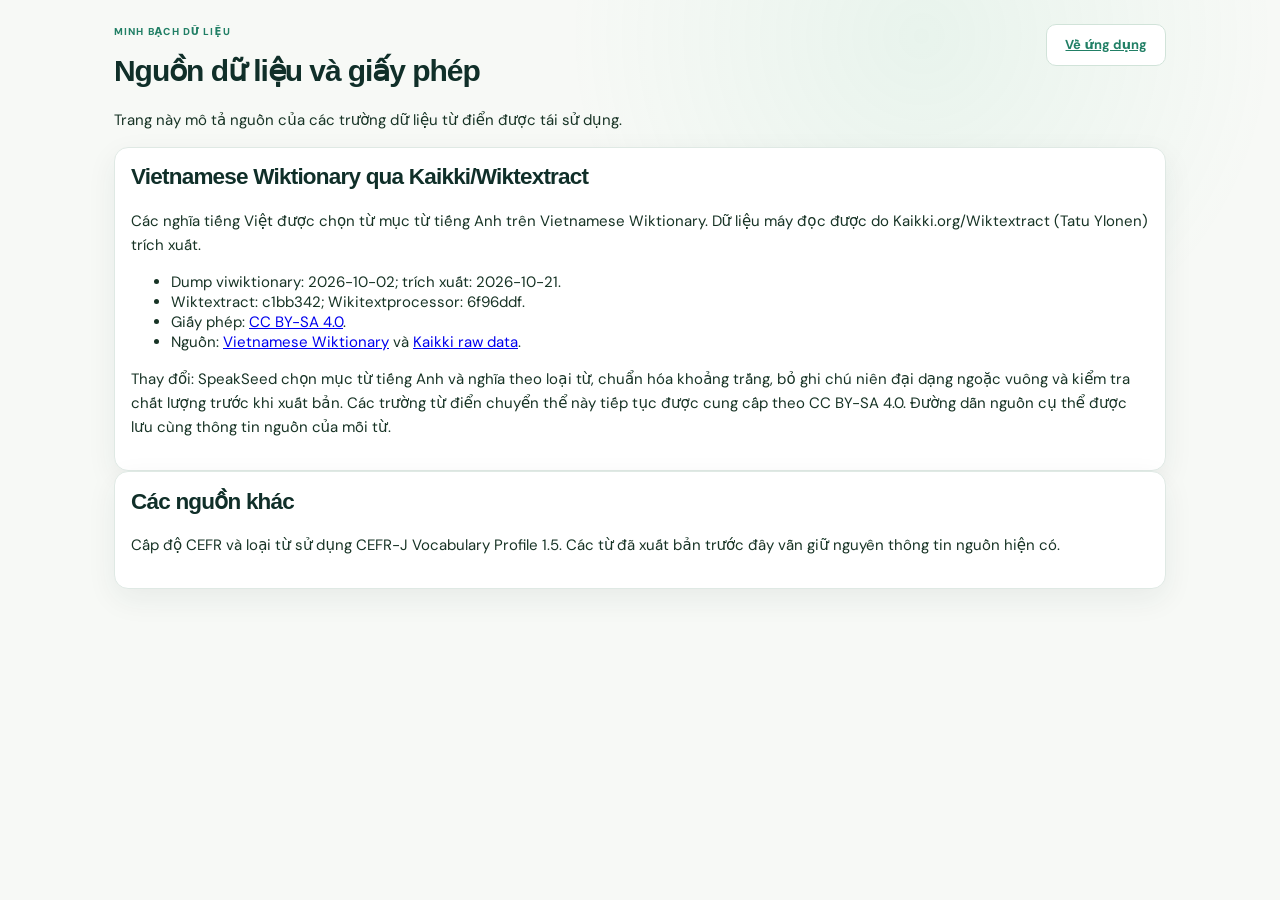
<file: static/data-attribution.html>
<!doctype html>
<html lang="vi"><head><meta charset="utf-8"><meta name="viewport" content="width=device-width,initial-scale=1">
<title>SpeakSeed — Nguồn dữ liệu và giấy phép</title><link rel="stylesheet" href="/static/style.css?v=13"><link rel="stylesheet" href="/static/v2.css?v=3"></head>
<body class="review-body"><main class="review-shell"><header><div><p class="eyebrow">MINH BẠCH DỮ LIỆU</p>
<h1>Nguồn dữ liệu và giấy phép</h1><p>Trang này mô tả nguồn của các trường dữ liệu từ điển được tái sử dụng.</p></div><a class="outline" href="/">Về ứng dụng</a></header>
<section class="review-card"><h2>Vietnamese Wiktionary qua Kaikki/Wiktextract</h2>
<p>Các nghĩa tiếng Việt được chọn từ mục từ tiếng Anh trên Vietnamese Wiktionary. Dữ liệu máy đọc được do Kaikki.org/Wiktextract (Tatu Ylonen) trích xuất.</p>
<ul><li>Dump viwiktionary: 2026-10-02; trích xuất: 2026-10-21.</li>
<li>Wiktextract: c1bb342; Wikitextprocessor: 6f96ddf.</li>
<li>Giấy phép: <a href="https://creativecommons.org/licenses/by-sa/4.0/" rel="license">CC BY-SA 4.0</a>.</li>
<li>Nguồn: <a href="https://vi.wiktionary.org/">Vietnamese Wiktionary</a> và <a href="https://kaikki.org/viwiktionary/rawdata.html">Kaikki raw data</a>.</li></ul>
<p>Thay đổi: SpeakSeed chọn mục từ tiếng Anh và nghĩa theo loại từ, chuẩn hóa khoảng trắng, bỏ ghi chú niên đại dạng ngoặc vuông và kiểm tra chất lượng trước khi xuất bản. Các trường từ điển chuyển thể này tiếp tục được cung cấp theo CC BY-SA 4.0. Đường dẫn nguồn cụ thể được lưu cùng thông tin nguồn của mỗi từ.</p></section>
<section class="review-card"><h2>Các nguồn khác</h2><p>Cấp độ CEFR và loại từ sử dụng CEFR-J Vocabulary Profile 1.5. Các từ đã xuất bản trước đây vẫn giữ nguyên thông tin nguồn hiện có.</p></section>
</main></body></html>
</file>
<file: static/style.css>
@import url('https://fonts.googleapis.com/css2?family=DM+Sans:wght@400;500;600;700;800&family=Plus+Jakarta+Sans:wght@500;600;700;800&display=swap');
:root{--ink:#1e3440;--muted:#82939a;--green:#287b62;--light:#e9f6ee;--border:#e8edeb;--bg:#f8faf8;--orange:#ffb862}*{box-sizing:border-box}body{margin:0;font-family:'DM Sans',sans-serif;background:var(--bg);color:var(--ink)}button,input,textarea,select{font:inherit}button{cursor:pointer}h1,h2,h3,p{margin-top:0}h1,h2,h3{font-family:'Plus Jakarta Sans',sans-serif;letter-spacing:-.04em}p{line-height:1.6}.layout{display:flex;min-height:100vh}.sidebar{width:254px;background:#fff;border-right:1px solid var(--border);padding:29px 18px;display:flex;flex-direction:column;position:sticky;top:0;height:100vh;flex-shrink:0}.brand{font-size:25px;font-weight:800;letter-spacing:-1.5px;padding:0 13px 45px;color:#193c34}.brand>span:not(.brandmark){color:#47a47b}.brandmark{display:inline-grid;place-items:center;width:38px;height:38px;background:#d9f2df;color:#21835d;border-radius:12px;margin-right:6px;font-size:29px}.brand small{display:block;font-size:9px;letter-spacing:2px;margin:6px 0 0 52px;color:#92a6a0}.nav{display:grid;gap:9px}.nav button{border:0;background:transparent;text-align:left;border-radius:13px;padding:15px 18px;font-size:15px;font-weight:700;color:#73858a;display:flex;gap:15px;align-items:center}.nav button.active{background:#e5f5eb;color:#267e5b}.nav button:hover{background:#eff8f2}.sidebar-bottom{margin-top:auto}.side-card{border-radius:17px;background:#f1f8e9;padding:19px}.side-card>div{font-size:30px;margin-bottom:8px}.side-card b{font-size:14px}.side-card p{font-size:12px;color:#72877b;margin:7px 0 0}.user{padding:19px 7px 0;font-size:12px;color:#7b898a}.main{flex:1;min-width:0}.top{height:91px;background:#fff;border-bottom:1px solid var(--border);padding:0 45px;display:flex;justify-content:space-between;align-items:center}.breadcrumb{font-size:10px;letter-spacing:1.5px;font-weight:800;color:#a4b1b0}.breadcrumb span{margin:0 10px;color:#c8d2cd}.breadcrumb b{color:#54756a}.topright{display:flex;gap:14px;align-items:center}.pill{background:#fff6e8;color:#ae722c;border-radius:22px;padding:10px 15px;font-size:13px}.outline{border:1px solid #d9e8de;background:white;border-radius:11px;padding:11px 17px;color:#24775c;font-weight:800}.content{max-width:1240px;margin:auto;padding:38px 45px 70px}.hero{background:#dff1e6;min-height:276px;border-radius:25px;padding:43px 45px;display:flex;align-items:center;justify-content:space-between;overflow:hidden;position:relative}.eyebrow{font-size:11px;letter-spacing:2px;color:#32866a;font-weight:800;margin-bottom:13px}.hero h1{font-size:38px;line-height:1.2;max-width:570px;margin-bottom:15px}.hero p{max-width:480px;color:#66847a;margin-bottom:22px}.hero-graphic{font-size:128px;transform:rotate(-13deg);filter:drop-shadow(0 18px 15px #8db9a980)}.primary{border:0;border-radius:12px;background:#288362;color:white;padding:13px 22px;font-weight:800;box-shadow:0 5px 12px #267c6030}.primary:hover{background:#1f6e52}.primary:disabled{opacity:.45;cursor:not-allowed}.section-head{display:flex;align-items:end;justify-content:space-between;margin:33px 0 18px}.section-head h2{font-size:21px;margin:0}.section-head small{color:var(--muted)}.stats{display:grid;grid-template-columns:repeat(3,1fr);gap:16px;margin-top:24px}.stat,.panel,.topic,.game,.flash,.chatbox{background:#fff;border:1px solid var(--border);border-radius:18px}.stat{padding:22px;display:flex;gap:17px;align-items:center}.stat .emoji{font-size:27px;background:#f1f8f4;width:55px;height:55px;display:grid;place-items:center;border-radius:15px}.stat strong{display:block;font-size:25px}.stat small{color:var(--muted);font-size:12px}.topics{display:grid;grid-template-columns:repeat(3,1fr);gap:16px}.topic{padding:22px;cursor:pointer;transition:.15s}.topic:hover{transform:translateY(-3px);border-color:#8bcaad}.topic .topic-emoji{font-size:31px;background:#f3f8ef;display:grid;place-items:center;width:61px;height:61px;border-radius:17px;margin-bottom:20px}.topic h3{font-size:16px;margin:0 0 7px}.topic p{font-size:12px;color:var(--muted);margin:0}.topic .bar,.bar{height:7px;background:#edf3ee;border-radius:12px;overflow:hidden;margin-top:17px}.bar>div{height:100%;background:#45b785;border-radius:12px}.subhead{font-size:30px;margin:5px 0 9px}.subdesc{color:#82939a;margin-bottom:25px}.toolbar{display:flex;align-items:center;gap:12px;flex-wrap:wrap;margin:20px 0}.select{padding:12px 15px;border:1px solid #e0e9e5;background:white;border-radius:12px;color:#3d6054}.counter{color:#81948a;font-size:13px;margin-left:auto}.flash{max-width:620px;margin:25px auto;padding:30px 35px;text-align:center;min-height:335px;display:flex;flex-direction:column;align-items:center;justify-content:center;box-shadow:0 18px 50px #2a60430b}.flash .bigemoji{font-size:76px}.flash h2{font-size:43px;margin:15px 0 7px}.ipa{color:#85a096;font-size:17px}.meaning{font-size:22px;color:#2a8260;font-weight:800;margin:13px 0}.example{font-style:italic;color:#8a9c9a;font-size:14px}.actions{display:flex;justify-content:center;gap:12px;flex-wrap:wrap;margin:20px}.secondary{border:1px solid #cfe3d8;background:white;color:#2b8060;border-radius:12px;padding:12px 19px;font-weight:800}.danger{border-color:#ffe1d6;color:#d17954}.hint{color:#91a39c;font-size:12px;text-align:center}.panel{padding:25px}.speak-grid{display:grid;grid-template-columns:1.1fr .9fr;gap:20px}.score{font-size:62px;color:#2a8564;font-weight:800}.mic{font-size:33px;border:0;background:#e3f5ea;border-radius:50%;width:83px;height:83px;margin:17px}.mic.recording{background:#ffded8;animation:pulse 1s infinite}@keyframes pulse{50%{transform:scale(1.08)}}.feedback{padding:18px;border-radius:13px;background:#f0f8f2;margin-top:15px;white-space:pre-wrap}.game{max-width:680px;padding:30px;margin:auto}.choice{width:100%;padding:16px;text-align:left;border:1px solid #e3ebe6;border-radius:12px;background:#fff;margin:6px 0;font-weight:700}.choice:hover{background:#eef8f1}.choice.correct{background:#dcf5e6;border-color:#58b987}.choice.wrong{background:#ffe9e6;border-color:#f0a99a}.chatbox{max-width:820px;height:490px;display:flex;flex-direction:column;overflow:hidden}.messages{flex:1;overflow-y:auto;padding:22px;display:flex;flex-direction:column;gap:15px}.bubble{padding:13px 17px;border-radius:15px;max-width:83%;white-space:pre-wrap;line-height:1.6;font-size:14px;background:#f0f6f1;align-self:flex-start}.bubble.mine{background:#2e8867;color:white;align-self:flex-end}.chat-form{border-top:1px solid var(--border);display:flex;gap:10px;padding:16px}.chat-form input{flex:1;min-width:0;border:1px solid #e4ede8;border-radius:12px;padding:12px}.progressrow{display:flex;justify-content:space-between;border-bottom:1px solid var(--border);padding:15px 0;gap:15px}.progressrow:last-child{border:0}.muted{color:#81948d}.hidden{display:none!important}.modal-wrap{position:fixed;inset:0;background:#16382e80;z-index:10;display:grid;place-items:center;padding:20px}.modal{position:relative;background:white;width:100%;max-width:430px;padding:35px;border-radius:24px;box-shadow:0 30px 80px #0002;text-align:center}.modal h2{font-size:25px;margin-bottom:5px}.modal p{font-size:13px;color:#82918c}.logo-circle{background:#e6f5eb;color:#298360;font-size:37px;width:62px;height:62px;border-radius:19px;margin:0 auto 16px}.close{position:absolute;right:18px;top:12px;border:0;background:none;font-size:28px;color:#889}.modal form{text-align:left}.modal label{display:block;font-size:12px;font-weight:800;margin:15px 0 7px}.modal input{width:100%;border:1px solid #dbe8df;border-radius:11px;padding:13px}.full{width:100%;margin-top:20px}.textbtn{border:0;background:none;color:#288362;font-weight:800;margin-top:8px}.error{color:#c85648!important}.toast{position:fixed;right:20px;bottom:20px;background:#254e40;color:white;padding:13px 18px;border-radius:12px;opacity:0;pointer-events:none;transition:.2s;z-index:30}.toast.show{opacity:1}@media(max-width:950px){.sidebar{width:78px;padding:24px 10px}.brand{font-size:0;padding:0 8px 40px}.brandmark{font-size:28px}.brand small,.nav span,.sidebar-bottom{display:none}.nav button{justify-content:center;font-size:23px;padding:12px}.top{padding:0 25px}.content{padding:28px 25px}.hero h1{font-size:31px}.hero-graphic{font-size:80px}.topics{grid-template-columns:repeat(2,1fr)}}@media(max-width:620px){.layout{display:block}.sidebar{position:fixed;top:auto;bottom:0;left:0;width:100%;height:64px;z-index:5;padding:5px 6px;border-right:0;border-top:1px solid var(--border)}.brand{display:none}.nav{display:flex;justify-content:space-around;gap:0}.nav button{font-size:21px;padding:10px 12px}.main{padding-bottom:70px}.top{height:64px;padding:0 16px}.breadcrumb{font-size:9px;letter-spacing:.5px}.breadcrumb span{margin:0 3px}.pill{display:none}.outline{font-size:12px;padding:9px}.content{padding:20px 15px}.hero{padding:26px;min-height:240px}.hero h1{font-size:27px}.hero p{font-size:13px}.hero-graphic{display:none}.stats{grid-template-columns:repeat(3,1fr);gap:7px}.stat{padding:13px 7px;display:block;text-align:center}.stat .emoji{margin:auto auto 7px;width:38px;height:38px;font-size:20px}.stat strong{font-size:21px}.stat small{font-size:10px}.topics{gap:10px}.topic{padding:15px}.topic .topic-emoji{width:48px;height:48px;font-size:25px;margin-bottom:12px}.topic h3{font-size:14px}.speak-grid{grid-template-columns:1fr}.flash{padding:25px 15px}.flash h2{font-size:36px}.subhead{font-size:25px}.game{padding:18px}.counter{margin-left:0}}

.stagebar{display:flex;gap:13px;align-items:center;flex-wrap:wrap;background:#e8f5ed;border:1px solid #cfe8d9;border-radius:15px;padding:12px 18px;margin-bottom:23px;font-size:13px;color:#497562}.stagebar label{font-weight:800}.stagebar select{padding:9px 12px;background:white;border:1px solid #bddfcb;border-radius:9px;font-weight:700;color:#276c53}.answer-input{display:block;width:100%;padding:17px;margin:19px 0 14px;border:2px solid #dce9e1;border-radius:12px;font-size:17px;outline:none}.answer-input:focus{border-color:#45ae80}.promptemoji{font-size:58px;margin:16px 0}.exercise-question{font-size:27px;line-height:1.4}.nav{overflow-y:auto;min-height:0}.sidebar-bottom{padding-top:12px}@media(max-width:620px){.nav{overflow-x:auto;justify-content:flex-start}.nav button{flex:0 0 auto;font-size:20px}.nav button span{display:none}.stagebar span{width:100%}.exercise-question{font-size:22px}}
.speakpanel{background:white;border:1px solid #e3ece7;border-radius:22px;padding:24px;max-width:900px}.speakcontrols{display:flex;gap:12px;flex-wrap:wrap;margin-bottom:16px}.speakcontrols label{display:flex;flex-direction:column;gap:6px;font-size:13px;font-weight:700}.speakcontrols select{padding:11px;border:1px solid #cbdcd3;border-radius:10px;background:#f8fcfa;min-width:145px}.speaklog{height:350px;overflow-y:auto;background:#f6faf8;border-radius:15px;padding:18px;margin:18px 0;display:flex;flex-direction:column;gap:12px}.speaklog .bubble{max-width:85%;align-self:flex-start;white-space:pre-wrap}.speaklog .bubble.mine{align-self:flex-end;background:#d9f4e4}.speakactions{display:flex;gap:12px;margin-bottom:16px}@media(max-width:650px){.speakpanel{padding:14px}.speakcontrols label{width:100%}.speakcontrols select{width:100%}.speaklog{height:300px}}
.grammar-summary{display:grid;grid-template-columns:repeat(3,1fr);gap:14px;margin:22px 0}.grammar-summary>div{background:#eaf7ef;border:1px solid #cee8d8;border-radius:16px;padding:18px;text-align:center}.grammar-summary strong{display:block;font-size:28px;color:#277c5d}.grammar-summary span{font-size:12px;color:#6f887d}.grammar-roadmap{display:grid;gap:22px}.grammar-unit{background:white;border:1px solid var(--border);border-radius:21px;padding:25px}.unit-head{display:flex;justify-content:space-between;gap:20px}.unit-head h2{margin:3px 0 8px}.unit-head p{color:var(--muted);margin:0}.unit-score{text-align:center;background:#f2f8f4;border-radius:14px;padding:12px 18px;min-width:105px}.unit-score b{display:block;font-size:21px;color:#297e60}.unit-score small{font-size:10px;color:var(--muted)}.lesson-grid{display:grid;grid-template-columns:repeat(2,1fr);gap:10px;margin:20px 0}.lesson-card{border:1px solid #deebe3;background:#fbfdfc;border-radius:13px;padding:14px;text-align:left;display:flex;align-items:center;gap:12px;color:#294e41}.lesson-card>span{display:grid;place-items:center;min-width:31px;height:31px;border-radius:50%;background:#e5f4ea;color:#2b815f;font-weight:800}.lesson-card b,.lesson-card small{display:block}.lesson-card small{margin-top:4px;color:#879991}.lesson-card:hover{border-color:#70bd95;background:#f1faf4}.lesson-card.done{border-color:#58b987;background:#effaf3}.unit-test{margin-top:2px}.lesson-theory{display:grid;grid-template-columns:1.2fr .8fr;gap:24px;background:#e8f5ed;border:1px solid #cae5d5;border-radius:21px;padding:27px;margin:14px 0}.lesson-theory h1{margin:5px 0 12px}.lesson-theory p{line-height:1.7}.formula{background:white;border-radius:12px;padding:14px;margin-top:17px}.formula b{display:block;font-size:11px;color:#668579;text-transform:uppercase;margin-bottom:7px}.formula code{white-space:normal;color:#186c4d;font-size:15px}.examples{background:#fff;border-radius:15px;padding:18px}.examples h3{margin-top:0}.examples p{padding-bottom:12px;border-bottom:1px solid #edf2ef}.examples p:last-child{border:0;padding-bottom:0}.examples span{color:#71887f;font-size:13px}.common-errors{background:#fff4f0;border:1px solid #f4d9d0;border-radius:14px;padding:15px 19px;margin-bottom:20px}.common-errors summary{font-weight:800;cursor:pointer}.common-errors>div{margin-top:13px;font-size:14px}.grammar-exercise{max-width:820px;margin:22px auto;background:white;border:1px solid var(--border);border-radius:21px;padding:28px}.grammar-exercise h2{line-height:1.5}.exercise-meta{display:flex;justify-content:space-between;color:#568071;font-size:12px;text-transform:uppercase;letter-spacing:.5px}.grammar-options{display:grid;gap:10px;margin:20px 0}.vocab-hints{display:flex;gap:8px;flex-wrap:wrap;margin:16px 0}.vocab-hints>small{width:100%;color:#869991}.vocab-chip{background:#f0f7f2;border:1px solid #d8e9de;border-radius:20px;padding:6px 10px;font-size:11px;color:#55756a}.feedback.ok{border-left:4px solid #43a978}.feedback.no{border-left:4px solid #df8b68}@media(max-width:700px){.lesson-grid,.lesson-theory{grid-template-columns:1fr}.unit-head{display:block}.unit-score{margin-top:15px}.grammar-unit,.grammar-exercise{padding:18px}.grammar-summary{gap:7px}.grammar-summary>div{padding:12px 5px}}

.dashboard-head{display:flex;align-items:center;justify-content:space-between;gap:20px;background:linear-gradient(135deg,#dff3e7,#f3fae9);border-radius:24px;padding:30px 34px;margin-bottom:20px}.dashboard-head h1{font-size:32px;margin:5px 0}.dashboard-head p{margin:0;color:#668078}.metric-grid{display:grid;grid-template-columns:repeat(5,1fr);gap:12px;margin-bottom:20px}.metric{background:#fff;border:1px solid var(--border);border-radius:17px;padding:18px;text-align:center}.metric span{display:block;font-size:23px}.metric b{display:block;font-size:25px;margin:6px 0;color:#277c5d}.metric small{color:var(--muted)}.dashboard-grid{display:grid;grid-template-columns:1.15fr .85fr;gap:20px}.daily-plan{display:grid;gap:10px}.plan-item{width:100%;display:flex;align-items:center;gap:13px;text-align:left;border:1px solid #dfeae4;background:#fbfdfc;border-radius:13px;padding:13px;color:var(--ink)}.plan-item>span{display:grid;place-items:center;width:38px;height:38px;border-radius:11px;background:#e7f4eb;color:#287b62;font-weight:800}.plan-item b,.plan-item small{display:block}.plan-item small{color:var(--muted);margin-top:3px}.plan-item.done{background:#edf9f1;border-color:#94d0ad}.plan-item.done>span{background:#48a978;color:white}.next-card{background:#eef8f2;border-radius:15px;padding:17px;margin-bottom:22px}.next-card>span,.level-badge{display:inline-grid;place-items:center;background:#287b62;color:#fff;border-radius:10px;padding:7px 10px;font-weight:800}.next-card h3{margin:10px 0 5px}.weak-row{display:flex;justify-content:space-between;padding:10px 0;border-bottom:1px solid var(--border);font-size:13px}.placement-intro{max-width:720px;margin:20px auto}.placement-intro li{margin:9px 0;line-height:1.5}.placement-progress{max-width:760px;margin:0 auto 20px}.placement-progress>div:first-child{display:flex;justify-content:space-between}.placement-progress span{color:var(--muted);font-size:13px}.placement-question{max-width:760px}.placement-result{max-width:720px;margin:20px auto;background:#fff;border:1px solid var(--border);border-radius:22px;padding:30px;text-align:center}.level-badge{font-size:32px;width:82px;height:82px;border-radius:50%;margin-bottom:13px}.level-scores{display:grid;grid-template-columns:repeat(5,1fr);gap:8px;margin:22px 0}.level-scores>div{background:#f0f7f2;border-radius:12px;padding:12px}.level-scores b,.level-scores span{display:block}.level-scores span{color:var(--muted);margin-top:5px}.placement-result .feedback{text-align:left;margin:20px 0}
@media(max-width:900px){.metric-grid{grid-template-columns:repeat(3,1fr)}.dashboard-grid{grid-template-columns:1fr}}
@media(max-width:620px){.dashboard-head{padding:22px;display:block}.dashboard-head button{margin-top:14px}.dashboard-head h1{font-size:26px}.metric-grid{grid-template-columns:repeat(2,1fr);gap:8px}.metric{padding:13px 8px}.metric:last-child{grid-column:span 2}.metric b{font-size:21px}.level-scores{grid-template-columns:repeat(5,minmax(0,1fr));gap:4px}.level-scores>div{padding:9px 2px;font-size:12px}.placement-result{padding:20px 15px}.placement-question h2{font-size:21px}}
.placement-navigator{display:flex;gap:6px;max-width:850px;margin:0 auto 18px;overflow-x:auto;padding:5px 2px 10px}.placement-dot{flex:0 0 34px;height:34px;border:1px solid #d6e4dc;background:#fff;border-radius:9px;color:#6f847b;font-size:11px}.placement-dot.answered{background:#e0f4e8;border-color:#65b98b;color:#236c50}.placement-dot.skipped{background:#fff3dc;border-color:#e8bf71;color:#805e23}.placement-dot.audio_unavailable{background:#fbe9e5;border-color:#dba492;color:#8d4f3b}.placement-dot.active{outline:3px solid #ffb862;outline-offset:1px}.placement-passage{background:#f4f8f5;border-left:4px solid #459a75;border-radius:12px;padding:18px;line-height:1.8;margin-bottom:22px}.placement-listen{display:flex;align-items:center;gap:10px;flex-wrap:wrap;background:#eef7f2;border-radius:14px;padding:15px;margin-bottom:20px}.placement-listen span{font-size:12px;color:#60796f}.placement-actions{display:flex;gap:8px;justify-content:space-between;flex-wrap:wrap;margin-top:22px}.placement-submit{display:block;width:100%;margin-top:18px}.choice.selected{background:#dff3e7;border-color:#4bab7d}.order-answer{min-height:70px;border:2px dashed #bcdaca;border-radius:14px;padding:13px;display:flex;gap:7px;align-items:center;flex-wrap:wrap}.order-answer button,.order-tokens button{width:auto;margin:3px;padding:11px 14px}.order-answer button{border:1px solid #4eaf82;background:#e5f6ec;border-radius:10px;color:#245f49;font-weight:800}.order-answer span{color:#81948b}.order-tokens{display:flex;gap:7px;flex-wrap:wrap;margin:16px 0}.placement-section-scores{display:grid;grid-template-columns:repeat(3,1fr);gap:9px;margin:22px 0}.placement-section-scores>div{background:#eff7f2;border-radius:12px;padding:13px}.placement-section-scores b,.placement-section-scores strong,.placement-section-scores small{display:block}.placement-section-scores strong{font-size:23px;color:#277c5d;margin:5px}.placement-section-scores small{color:#71887f}.placement-analysis{text-align:left;background:#f7faf8;border-radius:15px;padding:18px;margin:20px 0}.placement-analysis h3{margin:9px 0}.placement-topic{display:inline-block;background:#e4f3e9;border-radius:20px;padding:7px 10px;margin:3px;font-size:12px}.placement-details{max-width:850px;margin:25px auto}.placement-review{background:#fff;border:1px solid var(--border);border-left:4px solid #d78b72;border-radius:13px;padding:14px 17px;margin:9px 0}.placement-review.correct{border-left-color:#46a879}.placement-review summary{cursor:pointer;font-weight:800}.placement-review h4{line-height:1.5}.placement-transcript{background:#edf6f0;border-radius:10px;padding:13px;line-height:1.6}.placement-transcript button{margin-left:8px}@media(max-width:620px){.placement-section-scores{grid-template-columns:repeat(2,1fr)}.placement-actions button{flex:1}.placement-actions .danger{flex-basis:100%}.placement-navigator{margin-left:-5px;margin-right:-5px}}
.goal-picker{display:flex;gap:9px;align-items:center;margin-top:14px;font-size:12px;font-weight:800;color:#497562}.goal-picker select{border:1px solid #b9dbc7;background:white;border-radius:9px;padding:7px}
.beginner-steps{display:grid;grid-template-columns:repeat(3,1fr);gap:14px;margin:24px 0}.beginner-steps>div,.beginner-onboarding{background:#fff;border:1px solid var(--border);border-radius:18px;padding:20px}.beginner-steps b{display:grid;place-items:center;width:34px;height:34px;border-radius:50%;background:#dff3e7;color:#267b5c}.beginner-steps h3{margin:12px 0 6px}.beginner-steps p,.beginner-onboarding p{color:#6f837b;font-size:13px;margin-bottom:0}.beginner-onboarding{display:flex;align-items:center;justify-content:space-between;gap:20px;margin-bottom:20px;border-color:#b9dec8;background:#f7fcf8}.beginner-onboarding h2{margin:0 0 7px}.beginner-onboarding .actions{margin:0;flex:0 0 auto}.beginner-actions{justify-content:flex-start;margin:0}@media(max-width:620px){.beginner-steps{grid-template-columns:1fr}.beginner-onboarding{display:block}.beginner-onboarding .actions{justify-content:flex-start;margin-top:16px}.beginner-onboarding .actions button,.beginner-actions button{width:100%}}

.skill-tabs{display:grid;grid-template-columns:repeat(4,1fr);gap:10px;margin:18px 0}.skill-tab{border:1px solid #dbe9e1;background:#fff;color:#59756b;border-radius:13px;padding:13px;font-weight:800}.skill-tab.active{background:#287b62;color:#fff;border-color:#287b62}.skill-note{display:flex;justify-content:space-between;align-items:center;gap:15px;background:#eaf6ee;border-radius:14px;padding:14px 18px;margin-bottom:16px}.skill-note span{color:#6f867e;font-size:13px}.skill-cards{display:grid;grid-template-columns:repeat(3,1fr);gap:14px}.skill-card{display:flex;gap:14px;text-align:left;background:#fff;border:1px solid var(--border);border-radius:17px;padding:20px;color:var(--ink);min-height:175px}.skill-card>span{display:grid;place-items:center;flex:0 0 45px;height:45px;border-radius:13px;background:#e9f5ed;font-size:22px}.skill-card h3{margin:5px 0 7px}.skill-card p{color:var(--muted);font-size:13px;line-height:1.45}.skill-card small,.skill-card em{color:#5e8275;font-size:10px;text-transform:uppercase;letter-spacing:.5px}.skill-card.done{border-color:#59b986;background:#f3fbf6}.skill-card:disabled{opacity:.55;cursor:not-allowed}.skill-hero{display:flex;align-items:center;gap:20px;background:linear-gradient(135deg,#e2f3e8,#f4faeb);border-radius:22px;padding:26px;margin:12px 0 18px}.skill-hero>span{display:grid;place-items:center;min-width:72px;height:72px;background:#fff;border-radius:20px;font-size:37px}.skill-hero h1{margin:3px 0 8px}.skill-hero p{margin:0;color:#668078}.skill-content,.skill-question,.reading-passage,.vocab-save,.speaking-task{background:#fff;border:1px solid var(--border);border-radius:18px;padding:25px;margin:15px 0}.listening-content{text-align:center}.listening-content details{text-align:left;background:#f4f8f5;border-radius:12px;padding:13px 16px;margin-top:18px}.listening-content summary{cursor:pointer;font-weight:800}.skill-question{max-width:850px;margin:18px auto}.reading-passage{font-size:18px;line-height:1.9}.vocab-save{display:flex;gap:8px;flex-wrap:wrap}.vocab-save h3{width:100%}.vocab-save .vocab-chip{cursor:pointer}.vocab-save .vocab-chip b{color:#267b5e}.rubric,.writing-limits{display:flex;flex-wrap:wrap;gap:8px;margin:18px 0}.rubric span,.writing-limits span,.writing-limits b{background:#edf7f1;border-radius:20px;padding:8px 12px;font-size:12px}.writing-area{width:100%;min-height:280px;resize:vertical;border:2px solid #dce9e1;border-radius:14px;padding:17px;line-height:1.7;outline:none}.writing-area:focus{border-color:#45ae80}.writing-count{text-align:right;color:var(--muted);font-size:12px;margin-top:6px}.speaking-task{border-left:5px solid #328766}.skill-progress-grid{display:grid;grid-template-columns:repeat(4,1fr);gap:12px;margin:20px 0}.skill-progress-grid button{background:#fff;border:1px solid var(--border);border-radius:16px;padding:18px;color:var(--ink)}.skill-progress-grid span,.skill-progress-grid b,.skill-progress-grid small{display:block}.skill-progress-grid span{font-size:25px}.skill-progress-grid b{font-size:22px;color:#287b62;margin:6px}.skill-progress-grid small{color:var(--muted)}
@media(max-width:800px){.skill-cards{grid-template-columns:1fr 1fr}.skill-progress-grid{grid-template-columns:1fr 1fr}}
@media(max-width:620px){.skill-tabs{grid-template-columns:1fr 1fr}.skill-cards{grid-template-columns:1fr}.skill-note{display:block}.skill-note span{display:block;margin-top:5px}.skill-hero{padding:18px;align-items:flex-start}.skill-hero>span{min-width:50px;height:50px;font-size:27px}.skill-content,.skill-question,.reading-passage,.vocab-save,.speaking-task{padding:18px}.reading-passage{font-size:16px}.writing-area{min-height:220px}.skill-progress-grid{gap:8px}.skill-progress-grid button{padding:13px 7px}}
.skip-link{position:fixed;left:12px;top:-80px;z-index:100;background:#fff;color:#174d3b;padding:12px;border:2px solid #287b62;border-radius:8px}.skip-link:focus{top:12px}button:focus-visible,input:focus-visible,textarea:focus-visible,select:focus-visible,a:focus-visible{outline:3px solid #ffb862;outline-offset:3px}@media(max-width:620px){html,body{overflow-x:hidden}button,input,select{min-height:44px}.sidebar{overflow:hidden;max-width:100vw}.nav{width:100%;max-width:100%;overflow-x:auto;overflow-y:hidden}}
.speech-panel{display:flex;align-items:center;gap:10px;flex-wrap:wrap;background:#eef8f2;border:1px solid #cfe5d7;border-radius:16px;padding:12px 14px;margin:0 0 18px}.speech-settings{display:flex;align-items:center;gap:10px;flex:1;flex-wrap:wrap}.speech-settings label{display:flex;align-items:center;gap:7px;font-size:12px;font-weight:800}.speech-settings select{max-width:270px;padding:9px;border:1px solid #cbded3;border-radius:9px;background:white}.speech-settings input[type=range]{width:115px;min-height:0}.speech-settings output{min-width:38px;color:#287b62}.speech-settings small{width:100%;color:#668078}.live-quota-warning{background:#fff6e8;border:1px solid #f1d3a6;color:#7c5726;border-radius:12px;padding:12px 15px;margin:12px 0;font-size:13px;line-height:1.5}@media(max-width:620px){.speech-panel,.speech-settings{align-items:stretch}.speech-settings label{width:100%;justify-content:space-between}.speech-settings select{max-width:100%;width:62%}.speech-settings button{flex:1}}
.placement-history{max-width:720px;margin:18px auto}.placement-history button{width:100%;display:flex;justify-content:space-between;align-items:center;border:1px solid #dbe8e0;background:#fff;border-radius:11px;padding:12px 14px;margin:7px 0;color:var(--ink)}.placement-history button:hover{background:#f0f8f3}.placement-history b{color:#277c5d}.placement-history span{font-size:12px;color:#71877f}
.placement-dot.in_progress{background:#e8f0fb;border-color:#86a8d2;color:#3d648f}
.xp-panel{background:linear-gradient(135deg,#fff8df,#f0f9ed);border:1px solid #e5dfb5;border-radius:18px;padding:18px;margin:0 0 20px}.xp-panel>div:first-child{display:flex;justify-content:space-between;gap:12px}.xp-panel small{color:var(--muted)}.xp-panel .bar{margin:12px 0}.achievements{display:flex;gap:8px;flex-wrap:wrap}.achievement{border:1px solid #d5ddd7;background:#fff;color:#7a8982;border-radius:999px;padding:7px 11px;font-size:12px}.achievement.earned{border-color:#e4bd54;background:#fff4c9;color:#775a08;font-weight:800}.journey{margin-top:20px}.journey-unit{display:flex;align-items:center;gap:12px;border:1px solid #dfe9e3;border-radius:13px;padding:14px;margin:9px 0}.journey-unit>span{display:grid;place-items:center;width:36px;height:36px;border-radius:50%;background:#edf3ef}.journey-unit b,.journey-unit small{display:block}.journey-unit small{color:var(--muted);margin-top:4px}.journey-unit.completed{background:#edf9f1;border-color:#8dcba7}.journey-unit.in_progress{border-color:#e9bc64;background:#fffaf0}.journey-unit.locked{opacity:.6}
@media(max-width:620px){.xp-panel>div:first-child{display:block}.xp-panel small{display:block;margin-top:5px}.journey-unit{padding:12px}.metric-grid{grid-template-columns:repeat(2,minmax(0,1fr))}}
.game-tabs{max-width:720px;margin-left:auto;margin-right:auto}.match-board{display:grid;grid-template-columns:1fr 1fr;gap:16px;max-width:760px;margin:20px auto}.match-board>div{display:grid;gap:10px}.match-board .choice{margin:0;min-height:58px}.match-board .matched{background:#dff5e8;border-color:#51ad79;color:#236e4c}.feedback.success{max-width:760px;margin:15px auto;text-align:center}.feedback.success button{margin-left:12px}@media(max-width:620px){.match-board{gap:8px}.match-board .choice{padding:10px 7px;font-size:13px}.feedback.success button{display:block;width:100%;margin:12px 0 0}}
.speak-target{display:flex;align-items:center;justify-content:space-between;gap:20px;background:#e7f5ec;border:1px solid #cce5d5;border-radius:20px;padding:22px 26px;margin:16px 0}.speak-target>div:first-child{display:flex;align-items:center;gap:18px;min-width:0}.speak-target>div:first-child>span{font-size:48px}.speak-target h1{font-size:32px;margin:0 0 6px;overflow-wrap:anywhere}.speak-target .actions{margin:0}.pronunciation-mode{display:block;background:#fff;border:1px solid var(--border);border-radius:20px;padding:25px;margin:16px 0}.pronunciation-mode h2{margin:8px 0}.mode-badge{display:inline-block;background:#ddf4e6;color:#26785a;border-radius:999px;padding:7px 11px;font-size:11px;font-weight:800;letter-spacing:.7px}.recognition-status{text-align:center;color:#55776b;font-weight:700}.recognition-result{padding:18px;border-radius:14px;margin-top:15px}.recognition-result.ok{background:#e6f7ec;border-left:4px solid #43a978}.recognition-result.retry{background:#fff3ed;border-left:4px solid #df8b68}.recognition-result p{margin:6px 0}.recognition-result small{display:block;color:#637a72;line-height:1.55}.privacy-note{background:#f3f6f4;border-radius:12px;padding:13px 15px;margin-top:16px;color:#64776f;font-size:12px;line-height:1.55}.advanced-mode summary{cursor:pointer;font-weight:800;color:#416b5d}.advanced-mode[open] summary{margin-bottom:15px}@media(max-width:620px){.speak-target{display:block;padding:18px}.speak-target>div:first-child{align-items:flex-start}.speak-target h1{font-size:24px}.speak-target .actions{justify-content:flex-start;margin:15px 0 0}.pronunciation-mode{padding:18px}.pronunciation-mode .mic{width:72px;height:72px}}
.gemini-mode{border-color:#b8d9ca;background:linear-gradient(145deg,#f3fbf6,#fff)}.gemini-mode.disabled{background:#f7f8f7;border-color:#dfe5e2}.gemini-mode.disabled .mode-badge{background:#e8ecea;color:#697871}.ai-pronunciation-result{margin-top:18px;padding:20px;background:#eef8f2;border:1px solid #c7e5d3;border-radius:16px}.ai-pronunciation-result h3{margin:8px 0 15px}.ai-pronunciation-result section{background:#fff;border-radius:12px;padding:13px 15px;margin:10px 0}.ai-pronunciation-result section>b{color:#286d55}.ai-pronunciation-result ul{margin:8px 0;padding-left:20px}.ai-pronunciation-result li{margin:6px 0;line-height:1.45}.ai-pronunciation-result>small{display:block;color:#657a71;margin-top:13px}.gemini-mode .actions{align-items:center}@media(max-width:620px){.gemini-mode .actions button{flex:1 1 42%}.gemini-mode .actions .mic{flex:0 0 72px}.ai-pronunciation-result{padding:14px}}
.vocabulary-tabs{display:flex;gap:8px;margin:16px 0 20px}.vocabulary-tabs button{border:1px solid #cfe2d7;background:#fff;color:#527268;border-radius:12px;padding:12px 18px;font-weight:800}.vocabulary-tabs button.active{background:#287b62;border-color:#287b62;color:#fff}.topic-summary{background:#edf7f1;border-radius:14px;padding:14px 18px;margin-bottom:16px;color:#53756a}.vocab-topic-grid{display:grid;grid-template-columns:repeat(3,1fr);gap:14px}.vocab-topic-card{display:flex;gap:14px;text-align:left;background:#fff;border:1px solid var(--border);border-radius:17px;padding:18px;color:var(--ink);min-height:190px}.vocab-topic-card>span{display:grid;place-items:center;flex:0 0 48px;height:48px;border-radius:14px;background:#edf7f1;font-size:25px}.vocab-topic-card h3{margin:3px 0 6px}.vocab-topic-card p{color:var(--muted);font-size:12px;line-height:1.4;margin-bottom:8px}.vocab-topic-card small,.vocab-topic-card em{display:block;color:#66877a;font-size:10px}.vocab-topic-card:disabled{opacity:.5;cursor:not-allowed}.vocab-search{min-width:210px;padding:12px 15px;border:1px solid #e0e9e5;background:white;border-radius:12px;color:#3d6054}@media(max-width:950px){.vocab-topic-grid{grid-template-columns:repeat(2,1fr)}}@media(max-width:620px){.vocabulary-tabs{display:grid;grid-template-columns:1fr 1fr}.vocabulary-tabs button{padding:11px 8px}.vocab-topic-grid{grid-template-columns:1fr}.vocab-topic-card{min-height:0}.vocab-search{width:100%;min-width:0}.toolbar>.select{flex:1;min-width:145px}}
.reviewed-enrichment{margin-top:14px;background:#edf7f1;border-radius:10px;padding:10px;font-size:12px}.reviewed-enrichment b,.reviewed-enrichment span{display:block}.reviewed-enrichment span{color:#527568;margin-top:4px}
.review-body{background:#f4f7f1;color:#173325}.review-shell{max-width:1180px;margin:auto;padding:24px}.review-shell>header{display:flex;justify-content:space-between;gap:16px;align-items:flex-start}.preview-warning{background:#fff3cd;border:1px solid #e7bd52;border-radius:12px;padding:12px;margin:18px 0;font-weight:800}.review-filters,.review-actions{display:flex;flex-wrap:wrap;gap:10px;align-items:center;background:white;padding:14px;border-radius:14px;margin:12px 0}.review-filters select,.review-actions input{min-height:42px;padding:8px;border:1px solid #cbd8ce;border-radius:9px}.review-actions input{flex:1;min-width:240px}.review-actions .danger{background:#8d2733;color:white}.review-grid{display:grid;grid-template-columns:repeat(2,minmax(0,1fr));gap:14px}.review-card{background:white;border:1px solid #dfe8e1;border-radius:14px;padding:16px}.review-card fieldset{border:1px solid #dfe8e1;border-radius:10px;display:grid;gap:6px}.review-card pre{white-space:pre-wrap;overflow-wrap:anywhere;font-size:12px}@media(max-width:700px){.review-shell{padding:14px}.review-shell>header{display:block}.review-grid{grid-template-columns:1fr}.review-actions button,.review-filters select{flex:1 1 44%}}
</file>
<file: static/v2.css>
:root{
  --ink:#193d35;
  --ink-strong:#102f29;
  --muted:#6f867f;
  --green:#217f65;
  --green-dark:#17664f;
  --light:#e7f5ec;
  --border:#dfe9e4;
  --bg:#f7f9f6;
  --surface:#fff;
  --yellow:#f4b544;
  --blue:#e9f5ff;
  --purple:#f3ecff;
  --orange:#fff5df;
  --pink:#fff0f1;
  --shadow:0 10px 30px rgba(25,61,53,.07);
}

html{scroll-behavior:smooth}
body{font-family:'Be Vietnam Pro','DM Sans',system-ui,sans-serif;background:var(--bg);color:var(--ink);font-size:15px}
body::before{content:"";position:fixed;inset:0;pointer-events:none;background:radial-gradient(circle at 72% 4%,rgba(91,196,149,.09),transparent 28%);z-index:-1}
h1,h2,h3{font-family:'Be Vietnam Pro',sans-serif;letter-spacing:-.035em;color:var(--ink-strong)}
button,a,input,select,textarea{font-family:inherit}
button,a{transition:background-color .18s ease,border-color .18s ease,color .18s ease,transform .18s ease,box-shadow .18s ease}
button:not(:disabled):active{transform:translateY(1px)}

.layout{min-height:100vh}
.sidebar{width:260px;padding:22px 16px 18px;border-right:1px solid var(--border);box-shadow:8px 0 28px rgba(31,83,69,.035);z-index:20}
.brand{display:flex;align-items:center;padding:0 12px 25px;gap:10px;font-size:23px;letter-spacing:-1.1px}
.brandmark{width:40px;height:40px;border-radius:13px;margin:0;background:#daf3e5;font-size:25px;flex:0 0 40px}
.brandword{display:block;color:#133b35;line-height:1}
.brandword>span{color:#15956e}
.brand small{margin:7px 0 0;letter-spacing:1.55px;color:#8da19a;font-size:7px;white-space:nowrap}
.nav{display:block;overflow-y:auto;padding:0 4px 12px;scrollbar-width:thin;scrollbar-color:#d7e6de transparent}
.nav-label{margin:17px 12px 7px;color:#91a59e;font-size:10px;font-weight:700;letter-spacing:.09em}
.nav button,.nav-link{width:100%;display:flex;align-items:center;gap:12px;border:0;background:transparent;border-radius:12px;padding:11px 13px;color:#39594f;font-size:13px;font-weight:600;text-align:left;text-decoration:none}
.nav button:hover,.nav-link:hover{background:#f0f7f3;color:var(--green)}
.nav button.active{background:linear-gradient(90deg,#daf2e5,#e9f7ee);color:#126e55;box-shadow:inset 3px 0 #1a9a70}
.nav-icon{display:grid;place-items:center;width:23px;height:23px;font-size:18px;color:#2c5b50;flex:0 0 23px}
.nav button.active .nav-icon{color:var(--green)}
.sidebar-bottom{padding:12px 4px 0}
.side-card{border:1px solid #e2edcf;background:linear-gradient(135deg,#f5fae9,#eef8e8);padding:14px;border-radius:14px}
.side-card>div{font-size:24px;margin-bottom:5px}.side-card b{font-size:12px}.side-card p{font-size:10px;line-height:1.5}
.user{padding:13px 8px 0;font-size:11px}
.sidebar-overlay{display:none}

.main{min-height:100vh}
.top{height:72px;margin:0;padding:0 24px;background:rgba(255,255,255,.92);backdrop-filter:blur(14px);border-bottom:1px solid var(--border);position:sticky;top:0;z-index:15}
.page-identity{display:flex;align-items:center;gap:9px;min-width:0}
.page-identity>span{display:none;color:#8ca098;font-size:12px}
.page-identity b{font-size:16px;white-space:nowrap;overflow:hidden;text-overflow:ellipsis}
.menu-toggle{display:none;border:1px solid var(--border);background:#fff;border-radius:11px;width:42px;height:42px;color:var(--ink);font-size:20px}
.topright{gap:10px}
.pill{background:#fff6e5;color:#9a671c;border:1px solid #f5dfb7;padding:9px 13px;font-size:12px}
.account-button{display:flex;align-items:center;gap:10px;min-width:186px;border:1px solid var(--border);background:#fff;border-radius:13px;padding:7px 10px;color:var(--ink);text-align:left}
.account-button:hover{border-color:#add6c3;box-shadow:0 6px 18px rgba(25,61,53,.07)}
.account-avatar{display:grid;place-items:center;width:36px;height:36px;border-radius:50%;background:linear-gradient(145deg,#d8f2e3,#bce5d2);color:#17664f;font-weight:800;flex:0 0 36px}
.account-copy{display:block;flex:1;min-width:0}.account-copy b,.account-copy small{display:block;white-space:nowrap;overflow:hidden;text-overflow:ellipsis}.account-copy b{font-size:12px}.account-copy small{font-size:9px;color:var(--muted);margin-top:3px}
.content{max-width:1500px;padding:20px 24px 58px}
body[data-current-view="home"] #content>.stagebar{display:none}

.primary,.secondary,.outline{min-height:42px;border-radius:10px;padding:11px 18px;font-size:13px;font-weight:700;box-shadow:none}
.primary{background:var(--green);color:#fff}.primary:hover{background:var(--green-dark);box-shadow:0 7px 18px rgba(33,127,101,.22)}
.secondary{border-color:#cfe1d7;color:var(--green);background:#fff}.secondary:hover{background:#eff8f3;border-color:#9bcbb5}
.primary:disabled,.secondary:disabled,.choice:disabled{opacity:.5;filter:saturate(.7)}
.textbtn{color:var(--green);font-size:13px}
.outline{border-color:#d1e3d9;color:var(--green)}
.panel,.game,.flash,.chatbox,.stat,.topic,.grammar-unit,.grammar-exercise,.skill-card,.skill-content,.skill-question,.reading-passage,.vocab-save,.speaking-task,.pronunciation-mode{border-color:var(--border);box-shadow:var(--shadow)}
.panel{border-radius:18px;padding:22px}
.subhead{font-size:30px;margin:8px 0 7px}.subdesc{margin-bottom:22px;font-size:14px}
.eyebrow{color:var(--green);font-size:10px;letter-spacing:.11em}
.section-head{margin:0 0 16px}.section-head h2{font-size:18px}.section-head small{font-size:11px}
.bar{height:8px;background:#e9eeec}.bar>div{background:linear-gradient(90deg,#24ac80,#4ac693)}

/* Dashboard */
.dashboard-shell{display:grid;grid-template-columns:minmax(0,1fr) 330px;gap:18px;align-items:start}
.dashboard-main{display:grid;gap:18px;min-width:0}.dashboard-side{display:grid;gap:14px;position:sticky;top:90px}
.welcome-banner{min-height:215px;border:1px solid #cfeade;border-radius:20px;background:linear-gradient(118deg,#eefaf3 0%,#daf4e7 54%,#c7efdc 100%);display:grid;grid-template-columns:minmax(0,1fr) minmax(310px,45%);overflow:hidden;position:relative}
.welcome-copy{padding:28px 30px;display:flex;flex-direction:column;justify-content:center;position:relative;z-index:2}
.welcome-copy h1{font-size:29px;line-height:1.25;margin:3px 0 8px}.welcome-copy p{font-size:14px;color:#55756a;max-width:520px;margin:0 0 18px}.welcome-copy .actions{justify-content:flex-start;margin:0}
.welcome-art{width:100%;height:100%;object-fit:cover;object-position:center}
.guest-welcome{grid-column:1/-1;min-height:270px}.guest-welcome .welcome-copy{padding:38px}.guest-welcome .welcome-copy h1{font-size:36px}
.dashboard-panel{background:#fff;border:1px solid var(--border);border-radius:18px;padding:19px;box-shadow:0 7px 24px rgba(25,61,53,.045)}
.dashboard-panel .section-head{display:flex;align-items:center;justify-content:space-between;gap:12px}
.today-heading{display:flex;align-items:center;gap:10px}.today-heading>span{display:grid;place-items:center;width:30px;height:30px;border-radius:9px;background:#ddf4e7;color:var(--green)}
.today-progress{display:flex;align-items:center;gap:12px;margin-bottom:15px}.today-progress .bar{flex:1;margin:0}.today-progress small{white-space:nowrap;color:var(--muted)}
.daily-plan{grid-template-columns:repeat(5,minmax(120px,1fr));gap:10px}
.plan-item{display:flex;flex-direction:column;align-items:flex-start;justify-content:space-between;gap:10px;min-height:156px;padding:13px;border-radius:14px;position:relative}
.plan-item>span{width:39px;height:39px;border-radius:11px;font-size:17px}.plan-item>div{width:100%}.plan-item b{font-size:13px}.plan-item small{font-size:10px;line-height:1.45}.plan-item::after{content:"Bắt đầu  →";display:block;width:100%;padding:8px 5px;border-radius:8px;background:var(--green);color:#fff;text-align:center;font-size:10px;font-weight:700}
.plan-item.done::after{content:"Đã hoàn thành"}.plan-item.done{opacity:.88}.plan-item.done>span{background:var(--green)}
.plan-item[data-plan-key="review"]{background:#f7f2ff}.plan-item[data-plan-key="review"]>span{background:#eadcff;color:#7d4bd0}.plan-item[data-plan-key="grammar"]{background:#fff9e8}.plan-item[data-plan-key="grammar"]>span{background:#ffefbd;color:#b67b08}.plan-item[data-plan-key="listening"]{background:#eef8ff}.plan-item[data-plan-key="listening"]>span{background:#dcefff;color:#2677be}.plan-item[data-plan-key="reading"]{background:#fff0f1}.plan-item[data-plan-key="reading"]>span{background:#ffe0e4;color:#bd5361}.plan-item[data-plan-key="speaking"]{background:#edf9f3}.plan-item[data-plan-key="speaking"]>span{background:#d8f2e5;color:#18805e}.plan-item[data-plan-key="writing"]{background:#f5efff}.plan-item[data-plan-key="writing"]>span{background:#e8ddff;color:#7654ba}
.learning-skills{display:grid;grid-template-columns:repeat(4,1fr);gap:12px}
.dashboard-skill{border:1px solid transparent;border-radius:15px;padding:18px;text-align:left;color:var(--ink);min-height:168px;background:#edf8ff}
.dashboard-skill:nth-child(2){background:#fff0f1}.dashboard-skill:nth-child(3){background:#eaf8f0}.dashboard-skill:nth-child(4){background:#f3edff}
.dashboard-skill:hover{transform:translateY(-2px);border-color:#b9d8ca;box-shadow:0 9px 20px rgba(25,61,53,.08)}
.dashboard-skill>span{font-size:38px;display:block;margin-bottom:12px}.dashboard-skill b{display:block;font-size:15px}.dashboard-skill small{display:block;color:#627b73;font-size:10px;line-height:1.5;margin:6px 0 13px}.dashboard-skill em{font-style:normal;color:var(--green);font-size:11px;font-weight:700}
.dashboard-games{display:grid;grid-template-columns:repeat(4,1fr);gap:9px}
.dashboard-game{display:flex;align-items:center;gap:10px;padding:12px;border:1px solid var(--border);background:#f9fcfa;border-radius:12px;color:var(--ink);text-align:left}.dashboard-game:hover{background:#eef8f2;border-color:#acd5c1}.dashboard-game>span{font-size:24px}.dashboard-game b,.dashboard-game small{display:block}.dashboard-game b{font-size:11px}.dashboard-game small{font-size:9px;color:var(--muted);margin-top:2px}
.side-widget{background:#fff;border:1px solid var(--border);border-radius:17px;padding:17px;box-shadow:0 7px 24px rgba(25,61,53,.04)}
.side-widget h2{font-size:15px;margin:0 0 13px;display:flex;align-items:center;gap:8px}.side-widget h2>span{color:var(--green)}
.level-widget{background:linear-gradient(150deg,#fff,#f2faf6)}.level-row{display:flex;align-items:end;justify-content:space-between;gap:16px}.level-row>strong{font-size:42px;color:var(--green);line-height:1}.level-copy{font-size:11px;color:var(--muted);margin:7px 0 13px}
.level-bars{display:flex;gap:7px;align-items:flex-end;height:58px}.level-bars span{width:27px;background:#e9eeec;border-radius:5px 5px 2px 2px;position:relative}.level-bars span:nth-child(1){height:20%}.level-bars span:nth-child(2){height:35%}.level-bars span:nth-child(3){height:55%}.level-bars span:nth-child(4){height:75%}.level-bars span:nth-child(5){height:100%}.level-bars span.active{background:#34b67f}.level-bars span::after{content:attr(data-level);position:absolute;top:calc(100% + 5px);left:50%;transform:translateX(-50%);font-size:8px;color:#71867f}
.widget-action{width:100%;border:0;background:#edf8f2;color:var(--green);border-radius:9px;padding:9px;font-size:10px;font-weight:700;margin-top:17px}
.vocab-metrics{display:grid;grid-template-columns:repeat(3,1fr);gap:7px}.vocab-metric{background:#f1f8f4;border-radius:11px;padding:10px 7px;text-align:center}.vocab-metric:nth-child(2){background:#fff7e8}.vocab-metric:nth-child(3){background:#eef6ff}.vocab-metric span{display:block;font-size:19px}.vocab-metric b{display:block;font-size:15px;margin:4px 0}.vocab-metric small{font-size:8px;color:var(--muted)}
.streak-widget{background:linear-gradient(140deg,#fff,#f2fbf5)}.streak-value{font-size:28px;color:var(--green);font-weight:800}.streak-widget p{font-size:10px;color:var(--muted);margin:6px 0 12px}.week-dots{display:flex;justify-content:space-between}.week-dots span{display:grid;place-items:center;width:27px;height:27px;border-radius:50%;border:2px solid #dce9e2;color:#8aa097;font-size:8px}.week-dots span.done{background:var(--green);border-color:var(--green);color:#fff}
.next-card{margin:0;background:#eff8f3}.next-card>span{font-size:10px}.next-card h3{font-size:14px}.next-card p{font-size:10px}.next-card button{width:100%}
.xp-panel{margin:0}.xp-panel>div:first-child{align-items:center}.xp-panel b{font-size:13px}.achievements{margin-top:10px}.achievement{font-size:9px}
.journey{margin:0}.journey-unit{padding:11px}.journey-unit b{font-size:11px}.journey-unit small{font-size:9px}
.guest-proof{display:grid;grid-template-columns:repeat(3,1fr);gap:12px;grid-column:1/-1}.guest-proof .stat{padding:18px}.guest-proof .stat strong{font-size:22px}

/* Global page polish */
.stagebar{background:#ecf7f1;border-color:#d4e9dd;border-radius:13px;padding:10px 14px;box-shadow:0 5px 18px rgba(25,61,53,.035)}
.stagebar select,.select,.vocab-search{border-color:#d6e5dc;border-radius:10px;background:#fff}
.toolbar{background:#fff;border:1px solid var(--border);border-radius:15px;padding:12px;margin:15px 0;box-shadow:0 5px 20px rgba(25,61,53,.035)}
.flash{border-radius:22px;min-height:370px}.flash .bigemoji{font-size:68px}.flash h2{color:var(--ink-strong)}
.vocabulary-tabs button,.skill-tab{border-radius:11px}.vocabulary-tabs button.active,.skill-tab.active{background:var(--green);border-color:var(--green)}
.vocab-topic-card{border-radius:17px;box-shadow:0 7px 22px rgba(25,61,53,.045)}.vocab-topic-card:hover{transform:translateY(-2px);border-color:#9acbb4}
.grammar-unit{border-radius:18px}.lesson-card{border-radius:12px}.lesson-card:hover{transform:translateY(-1px)}
.lesson-theory,.skill-hero{background:linear-gradient(135deg,#e9f7ef,#f5fbf7);border-color:#d4e9dd}
.game{border-radius:20px}.choice{border-radius:11px;min-height:50px}.choice:hover{border-color:#9bcdb7;background:#f0f8f4}
.choice.correct{background:#e0f6e8}.choice.wrong{background:#fff0ed}
.answer-input,.writing-area,.chat-form input{border-color:#d9e7df;background:#fbfdfc}.answer-input:focus,.writing-area:focus,.chat-form input:focus{border-color:#65b693;box-shadow:0 0 0 4px rgba(33,127,101,.1)}
.skill-card{border-radius:17px}.skill-card:hover:not(:disabled){transform:translateY(-2px);border-color:#a8d2bf}
.skill-card:nth-child(4n+1){background:#f1f9ff}.skill-card:nth-child(4n+2){background:#fff4f4}.skill-card:nth-child(4n+3){background:#f0faf5}.skill-card:nth-child(4n+4){background:#f7f2ff}
.speech-panel{border-radius:14px;background:#f0f8f4}.speech-settings select{border-color:#cfdfd6}
.pronunciation-mode{border-radius:18px}.gemini-mode{background:linear-gradient(145deg,#f3fbf6,#fff)}
.chatbox{border-radius:18px}.speaklog{background:#f5faf7}.bubble{border-radius:14px}
.modal-wrap{backdrop-filter:blur(8px);background:rgba(14,48,39,.58)}.modal{border:1px solid #e1eae5;border-radius:22px}.logo-circle{display:grid;place-items:center;background:#def3e7;color:var(--green)}
.toast{border:1px solid rgba(255,255,255,.15);box-shadow:0 13px 35px rgba(11,46,37,.22)}
.review-body{background:var(--bg)}.review-shell{max-width:1100px}.review-card{border-color:var(--border);box-shadow:var(--shadow)}

@media(max-width:1180px){
  .dashboard-shell{grid-template-columns:1fr 285px}.daily-plan{grid-template-columns:repeat(3,1fr)}.learning-skills{grid-template-columns:repeat(2,1fr)}.dashboard-games{grid-template-columns:repeat(2,1fr)}
}

@media(max-width:950px){
  .sidebar{width:82px;padding:18px 9px}.brand{justify-content:center;padding:0 0 22px}.brandword,.nav-label,.nav button>span:not(.nav-icon),.nav-link>span:not(.nav-icon),.sidebar-bottom{display:none}.nav button,.nav-link{justify-content:center;padding:11px}.nav-icon{font-size:20px}.content{padding:18px}.dashboard-shell{grid-template-columns:1fr}.dashboard-side{position:static;grid-template-columns:repeat(2,1fr)}.welcome-banner{grid-template-columns:1fr 44%}.page-identity>span{display:block}.account-button{min-width:160px}
}

@media(max-width:700px){
  .layout,.main,.content,.dashboard-shell,.dashboard-main{width:100%;max-width:100%;min-width:0}.main,.content{overflow-x:hidden}.dashboard-main>*,.dashboard-side>*{width:100%;max-width:100%;min-width:0}
  .sidebar{width:min(84vw,300px);height:100dvh;top:0;bottom:auto;left:0;padding:20px 15px;transform:translateX(-105%);transition:transform .22s ease;border-right:1px solid var(--border);border-top:0;box-shadow:18px 0 45px rgba(12,45,36,.18)}
  body.sidebar-open{overflow:hidden}.sidebar-open .sidebar{transform:translateX(0)}
  .sidebar-overlay{display:block;position:fixed;inset:0;border:0;background:rgba(13,46,37,.38);z-index:19;opacity:0;pointer-events:none}.sidebar-open .sidebar-overlay{opacity:1;pointer-events:auto}
  .brand{justify-content:flex-start}.brandword,.nav-label,.nav button>span:not(.nav-icon),.nav-link>span:not(.nav-icon),.sidebar-bottom{display:block}.nav{display:block;width:100%;overflow-y:auto;overflow-x:hidden}.nav button,.nav-link{justify-content:flex-start;font-size:13px;padding:10px 12px}.nav-icon{display:grid}.sidebar-bottom{display:block}
  .main{padding-bottom:0}.top{height:64px;padding:0 12px;gap:10px}.menu-toggle{display:grid;place-items:center;flex:0 0 42px}.page-identity{flex:1}.page-identity>span{display:none}.page-identity b{font-size:14px}.pill{display:none}.account-button{min-width:44px;width:44px;height:44px;padding:3px;border-radius:50%}.account-copy,.account-button>span:last-child{display:none}.account-avatar{width:36px;height:36px}
  .content{padding:15px 12px 42px}.welcome-banner,.guest-welcome{display:block;min-height:0}.welcome-copy,.guest-welcome .welcome-copy{padding:24px 21px;min-width:0}.welcome-copy h1,.guest-welcome .welcome-copy h1{font-size:25px}.welcome-copy p{font-size:12px}.welcome-art{height:150px;object-position:center 42%}.welcome-copy .actions{display:grid;grid-template-columns:minmax(0,1fr);width:100%;gap:10px}.welcome-copy .actions button,.welcome-copy .goal-picker{width:100%;min-width:0}.welcome-copy .goal-picker{display:flex;justify-content:space-between;align-items:center}.beginner-onboarding>div{min-width:0}.beginner-onboarding .actions{display:grid;grid-template-columns:minmax(0,1fr);width:100%}.beginner-onboarding .actions button{width:100%;min-width:0}
  .dashboard-shell{gap:13px}.dashboard-main{gap:13px}.dashboard-panel,.side-widget{padding:15px;border-radius:15px}.dashboard-side{grid-template-columns:1fr}.daily-plan{display:flex;overflow-x:auto;scroll-snap-type:x mandatory;margin:0 -3px;padding:2px 3px 8px}.plan-item{flex:0 0 155px;scroll-snap-align:start}.learning-skills{grid-template-columns:1fr 1fr;gap:8px}.dashboard-skill{padding:14px;min-height:155px}.dashboard-skill>span{font-size:31px}.dashboard-games{grid-template-columns:1fr}.guest-proof{grid-template-columns:1fr}.today-progress{display:block}.today-progress small{display:block;margin-bottom:8px}.vocab-metrics{gap:5px}
  .subhead{font-size:25px}.toolbar{padding:10px}.panel{padding:18px}.stats{grid-template-columns:repeat(2,1fr)}.stats .stat:last-child:nth-child(odd){grid-column:span 2}.flash{min-height:335px}.flash h2{font-size:34px}.grammar-summary{grid-template-columns:repeat(3,1fr)}.skill-tabs{grid-template-columns:1fr 1fr}.speech-panel{padding:10px}.speech-settings label{font-size:11px}
}

@media(max-width:390px){
  .learning-skills{grid-template-columns:1fr}.dashboard-skill{min-height:135px}.dashboard-skill small{max-width:250px}.modal{padding:28px 20px}.content{padding-inline:10px}.placement-actions button{font-size:11px;padding:10px}
}

@media(min-width:1600px){
  .sidebar{width:280px}.content{padding:24px 30px 64px}.dashboard-shell{grid-template-columns:minmax(0,1fr) 360px}.welcome-banner{min-height:235px}.daily-plan{gap:12px}.plan-item{min-height:165px}
}

@media(prefers-reduced-motion:reduce){
  *,*::before,*::after{scroll-behavior:auto!important;animation-duration:.01ms!important;animation-iteration-count:1!important;transition-duration:.01ms!important}
}
</file>
